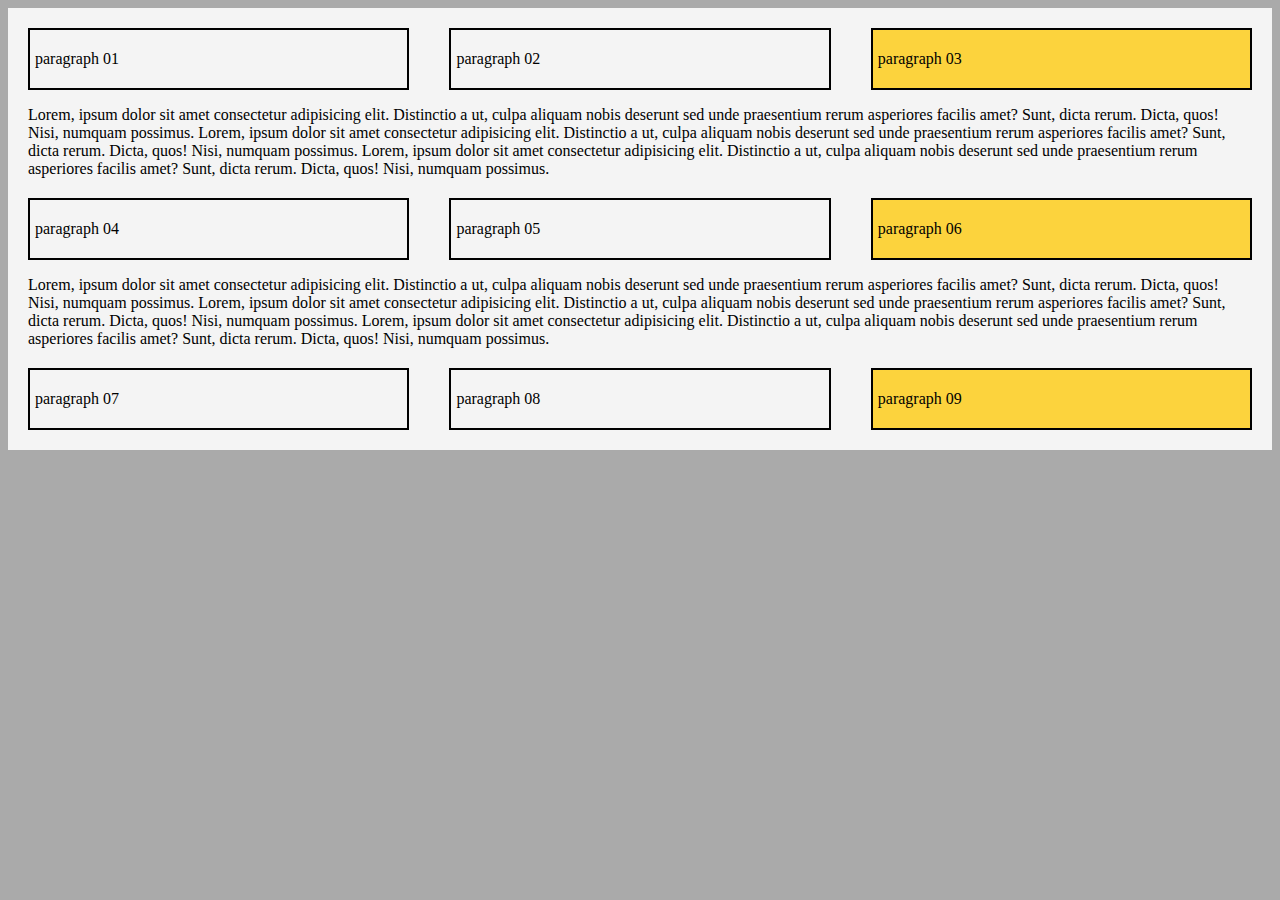
<file: index.html>
<!DOCTYPE html>
<html lang="en">
    <head>
        <meta charset="UTF-8" />
        <meta name="viewport" content="width=device-width, initial-scale=1.0" />
        <title>Index</title>
        <link rel="stylesheet" href="./css/style.css" />
    </head>
    <body>
        <div class="l-container">
            <div class="c-card">paragraph 01</div>
            <div class="c-card">paragraph 02</div>
            <div class="c-card">paragraph 03</div>
            <p class="c-card c-card--width">
                Lorem, ipsum dolor sit amet consectetur adipisicing elit.
                Distinctio a ut, culpa aliquam nobis deserunt sed unde
                praesentium rerum asperiores facilis amet? Sunt, dicta rerum.
                Dicta, quos! Nisi, numquam possimus. Lorem, ipsum dolor sit amet
                consectetur adipisicing elit. Distinctio a ut, culpa aliquam
                nobis deserunt sed unde praesentium rerum asperiores facilis
                amet? Sunt, dicta rerum. Dicta, quos! Nisi, numquam possimus.
                Lorem, ipsum dolor sit amet consectetur adipisicing elit.
                Distinctio a ut, culpa aliquam nobis deserunt sed unde
                praesentium rerum asperiores facilis amet? Sunt, dicta rerum.
                Dicta, quos! Nisi, numquam possimus.
            </p>

            <div class="c-card">paragraph 04</div>
            <div class="c-card">paragraph 05</div>
            <div class="c-card">paragraph 06</div>
            <p class="c-card c-card--width">
                Lorem, ipsum dolor sit amet consectetur adipisicing elit.
                Distinctio a ut, culpa aliquam nobis deserunt sed unde
                praesentium rerum asperiores facilis amet? Sunt, dicta rerum.
                Dicta, quos! Nisi, numquam possimus. Lorem, ipsum dolor sit amet
                consectetur adipisicing elit. Distinctio a ut, culpa aliquam
                nobis deserunt sed unde praesentium rerum asperiores facilis
                amet? Sunt, dicta rerum. Dicta, quos! Nisi, numquam possimus.
                Lorem, ipsum dolor sit amet consectetur adipisicing elit.
                Distinctio a ut, culpa aliquam nobis deserunt sed unde
                praesentium rerum asperiores facilis amet? Sunt, dicta rerum.
                Dicta, quos! Nisi, numquam possimus.
            </p>

            <div class="c-card">paragraph 07</div>
            <div class="c-card">paragraph 08</div>
            <div class="c-card">paragraph 09</div>
            <!-- <p class="c-card c-card--width">
                Lorem, ipsum dolor sit amet consectetur adipisicing elit.
                Distinctio a ut, culpa aliquam nobis deserunt sed unde
                praesentium rerum asperiores facilis amet? Sunt, dicta rerum.
                Dicta, quos! Nisi, numquam possimus. Lorem, ipsum dolor sit amet
                consectetur adipisicing elit. Distinctio a ut, culpa aliquam
                nobis deserunt sed unde praesentium rerum asperiores facilis
                amet? Sunt, dicta rerum. Dicta, quos! Nisi, numquam possimus.
                Lorem, ipsum dolor sit amet consectetur adipisicing elit.
                Distinctio a ut, culpa aliquam nobis deserunt sed unde
                praesentium rerum asperiores facilis amet? Sunt, dicta rerum.
                Dicta, quos! Nisi, numquam possimus.
            </p>
            <p class="c-card c-card--width">
                Lorem, ipsum dolor sit amet consectetur adipisicing elit.
                Distinctio a ut, culpa aliquam nobis deserunt sed unde
                praesentium rerum asperiores facilis amet? Sunt, dicta rerum.
                Dicta, quos! Nisi, numquam possimus. Lorem, ipsum dolor sit amet
                consectetur adipisicing elit. Distinctio a ut, culpa aliquam
                nobis deserunt sed unde praesentium rerum asperiores facilis
                amet? Sunt, dicta rerum. Dicta, quos! Nisi, numquam possimus.
                Lorem, ipsum dolor sit amet consectetur adipisicing elit.
                Distinctio a ut, culpa aliquam nobis deserunt sed unde
                praesentium rerum asperiores facilis amet? Sunt, dicta rerum.
                Dicta, quos! Nisi, numquam possimus.
            </p> -->
        </div>
    </body>
</html>
</file>
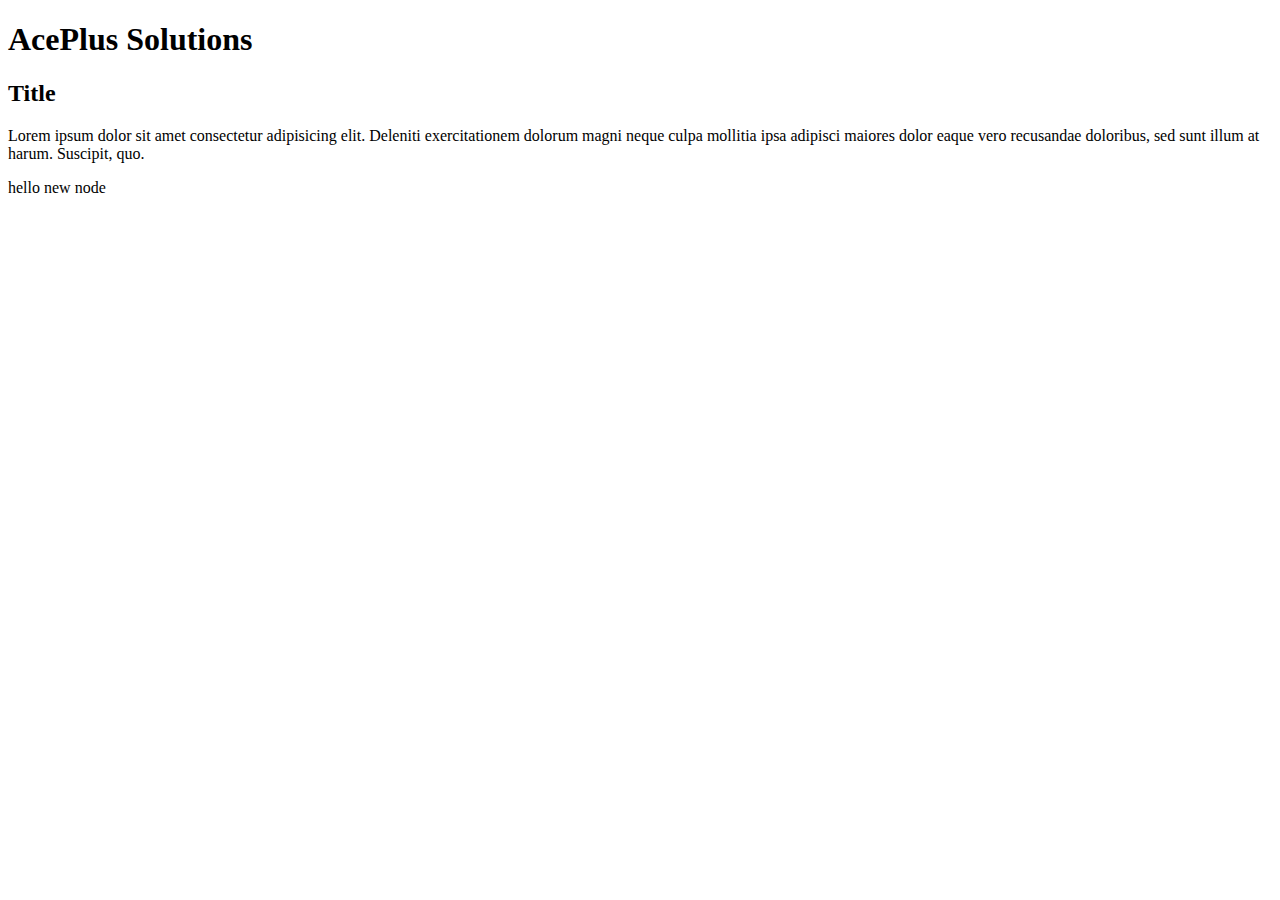
<file: testing_js/index.html>
<!DOCTYPE html>
<html lang="en">
    <head>
        <meta charset="UTF-8" />
        <meta http-equiv="X-UA-Compatible" content="IE=edge" />
        <meta name="viewport" content="width=device-width, initial-scale=1.0" />
        <title>Javascript</title>
    </head>
    <body>
        <h1>AcePlus Solutions</h1>
        <div>
            <h2>Title</h2>
            <p>
                Lorem ipsum dolor sit amet consectetur adipisicing elit.
                Deleniti exercitationem dolorum magni neque culpa mollitia ipsa
                adipisci maiores dolor eaque vero recusandae doloribus, sed sunt
                illum at harum. Suscipit, quo.
            </p>
        </div>
    </body>
    <script>
        // var scope variables
        function varScoping() {
            var a = 1;
            if (a == 1) {
                var a = 2;
                console.log("var result in condition " + a);
            }
            console.log("var result is " + a);
        }
        varScoping();

        // let scope variables
        function letScoping() {
            let a = 1;
            if (a === 1) {
                let a = 2;
                console.log("let result in condition " + a);
            }
            console.log("let result is " + a);
        }

        letScoping();

        // String Data Type Methods

        let data = "Aceplus Solutions Co";
        console.log(data.charAt("4"));
        console.warn(data.concat(" Co.ltd"));
        if (data.endsWith("d")) {
            console.warn("Data endwith is true");
        } else {
            console.log("Data endwith is false");
        }

        if (data.includes("c")) {
            console.log("Include is true");
        } else {
            console.log("Include is false");
        }

        console.log(data.indexOf("o"));
        console.log(data.lastIndexOf("eplus"));
        console.log(data.length);
        console.log(data.replace("Aceplus", "Hivelocity"));

        console.error(data.slice(0, 7));
        console.log(data.split(" "));

        let type = true;
        console.warn(typeof type.toString());

        // Number Data Type Methods
        let num = 5.56789;
        console.error(num.toExponential(30));
        console.error(num.toFixed(3));
        console.error(num.toPrecision(3));

        // Boolean Data Type Methods
        const JSisEasy = false;
        if (JSisEasy) console.log("yes it");

        const DemoBoolean = new Boolean();
        if (DemoBoolean) console.log("it work");
        console.warn(typeof DemoBoolean);

        // Undefined & Null
        console.log(null == undefined);
        console.log(null === undefined);

        // Array Data Type
        const myArray = ["HTML", "CSS", "JAVASCRIPT"];
        // [0, 1, 2];
        console.error(myArray[1]);
        console.log(myArray[3]);
        myArray.push("SCSS");
        console.log(myArray);
        // myArray[5] = "TYPESCRIPT";
        // console.log(myArray);

        // console.log(myArray.shift());
        // console.log(myArray.pop());
        delete myArray[1];
        console.log(myArray);

        // Object Data Type
        const obj = {
            name: "Myat Chaw Su",
            hello: () => {
                return console.log("Object Function");
            },
        };

        console.log(obj.name);
        console.log(obj["name"]);
        console.log(obj.hello());

        // DOM Manipulation
        let text = document.querySelector("div");
        // text.innerText = "Paragraph";
        // text.innerHTML = "<h3> Sub Title </h3>";

        let newNode = document.createElement("div");
        newNode.classList.add("new");
        newNode.innerHTML = "<p>hello new node</p>";
        text.appendChild(newNode);

        // document.querySelector(".new").remove();
    </script>
</html>
</file>
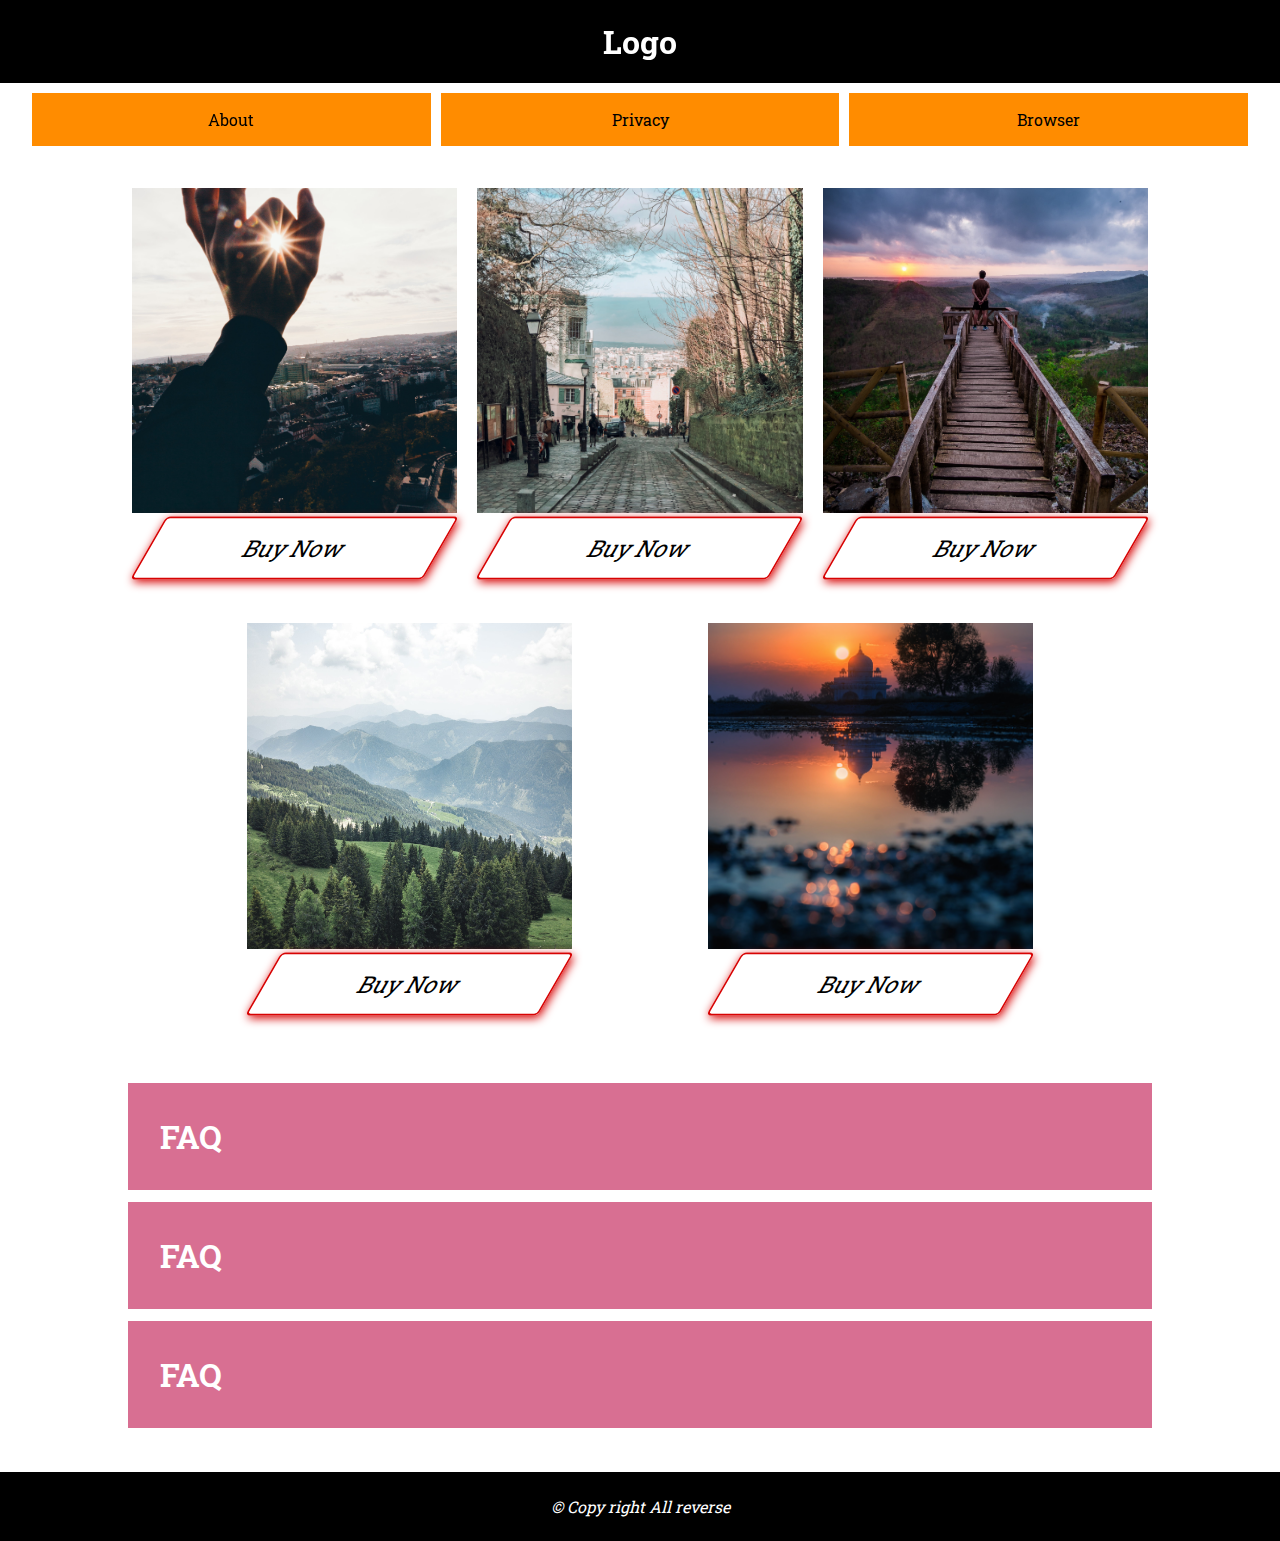
<file: third_assignment/index.html>
<!DOCTYPE html>
<html lang="en">
    <head>
        <meta charset="UTF-8" />
        <meta name="viewport" content="width=device-width, initial-scale=1.0" />
        <title>Testing</title>
        <link
            href="https://cdnjs.cloudflare.com/ajax/libs/font-awesome/6.5.1/css/all.min.css"
            integrity="sha512-DTOQO9RWCH3ppGqcWaEA1BIZOC6xxalwEsw9c2QQeAIftl+Vegovlnee1c9QX4TctnWMn13TZye+giMm8e2LwA=="
            rel="stylesheet"
            crossorigin="anonymous"
            referrerpolicy="no-referrer"
        />

        <link href="./css/style.css" rel="stylesheet" type="text/css" />
    </head>
    <body>
        <div class="pj-wrap top-wrap">
            <header class="l-header">
                <div class="l-header__logo">
                    <h1>Logo</h1>
                </div>
                <nav class="l-header__menu">
                    <ul>
                        <li><a href="#" target="_self">About</a></li>
                        <li><a href="#" target="_self">Privacy</a></li>
                        <li><a href="#" target="_self">Browser</a></li>
                    </ul>
                </nav>
            </header>
            <main class="l-content">
                <div class="l-wrap-inner">
                    <section class="p-bloc p-bloc--cards">
                        <div class="card-bloc">
                            <a href="#" class="card-img" target="_self">
                                <img
                                    class="card-bloc__img"
                                    src="./image/1.jpg"
                                    alt="This is image"
                                />
                            </a>
                            <div class="c-btn">
                                <a href="#" class="" target="_self">Buy Now</a>
                            </div>
                        </div>
                        <div class="card-bloc">
                            <a href="#" class="card-img" target="_self">
                                <img
                                    class="card-bloc__img"
                                    src="./image/2.jpg"
                                    alt="This is image"
                                />
                            </a>
                            <div class="c-btn">
                                <a href="#" class="" target="_self">Buy Now</a>
                            </div>
                        </div>
                        <div class="card-bloc">
                            <a href="#" class="card-img" target="_self">
                                <img
                                    class="card-bloc__img"
                                    src="./image/3.jpg"
                                    alt="This is image"
                                />
                            </a>
                            <div class="c-btn">
                                <a href="#" class="" target="_self">Buy Now</a>
                            </div>
                        </div>
                        <div class="card-bloc">
                            <a href="#" class="card-img" target="_self">
                                <img
                                    class="card-bloc__img"
                                    src="./image/4.jpg"
                                    alt="This is image"
                                />
                            </a>
                            <div class="c-btn">
                                <a href="#" class="" target="_self">Buy Now</a>
                            </div>
                        </div>
                        <div class="card-bloc">
                            <a href="#" class="card-img" target="_self">
                                <img
                                    class="card-bloc__img"
                                    src="./image/5.jpg"
                                    alt="This is image"
                                />
                            </a>
                            <div class="c-btn">
                                <a href="#" class="" target="_self">Buy Now</a>
                            </div>
                        </div>
                    </section>

                    <section class="p-bloc p-bloc--faqs">
                        <div class="faq">
                            <div class="faq__qus">
                                <h2 class="faq__title">FAQ</h2>
                                <i class="fa-solid fa-plus"></i>
                            </div>
                            <div class="faq__ans">
                                <p>
                                    Lorem ipsum dolor sit amet consectetur
                                    adipisicing elit. Quidem eum cumque, tempora
                                    adipisci fuga earum explicabo consequuntur
                                    iusto dolore dolor doloremque cupiditate
                                    sed? Molestias minus hic praesentium minima
                                    vitae tempora.
                                </p>
                            </div>
                        </div>
                        <div class="faq">
                            <div class="faq__qus">
                                <h1 class="faq__title">FAQ</h1>
                                <i class="fa-solid fa-plus"></i>
                            </div>
                            <div class="faq__ans">
                                <p>
                                    Lorem ipsum dolor sit amet consectetur
                                    adipisicing elit. Quidem eum cumque, tempora
                                    adipisci fuga earum explicabo consequuntur
                                    iusto dolore dolor doloremque cupiditate
                                    sed? Molestias minus hic praesentium minima
                                    vitae tempora.
                                </p>
                            </div>
                        </div>
                        <div class="faq">
                            <div class="faq__qus">
                                <h2 class="faq__title">FAQ</h2>
                                <i class="fa-solid fa-plus"></i>
                            </div>
                            <div class="faq__ans">
                                <p>
                                    Lorem ipsum dolor sit amet consectetur
                                    adipisicing elit. Quidem eum cumque, tempora
                                    adipisci fuga earum explicabo consequuntur
                                    iusto dolore dolor doloremque cupiditate
                                    sed? Molestias minus hic praesentium minima
                                    vitae tempora.
                                </p>
                            </div>
                        </div>
                    </section>
                </div>
            </main>
            <footer class="ft">
                <address class="ft__txt">&copy; Copy right All reverse</address>
            </footer>
        </div>

        <script src="./js/main.js"></script>
    </body>
</html>
</file>
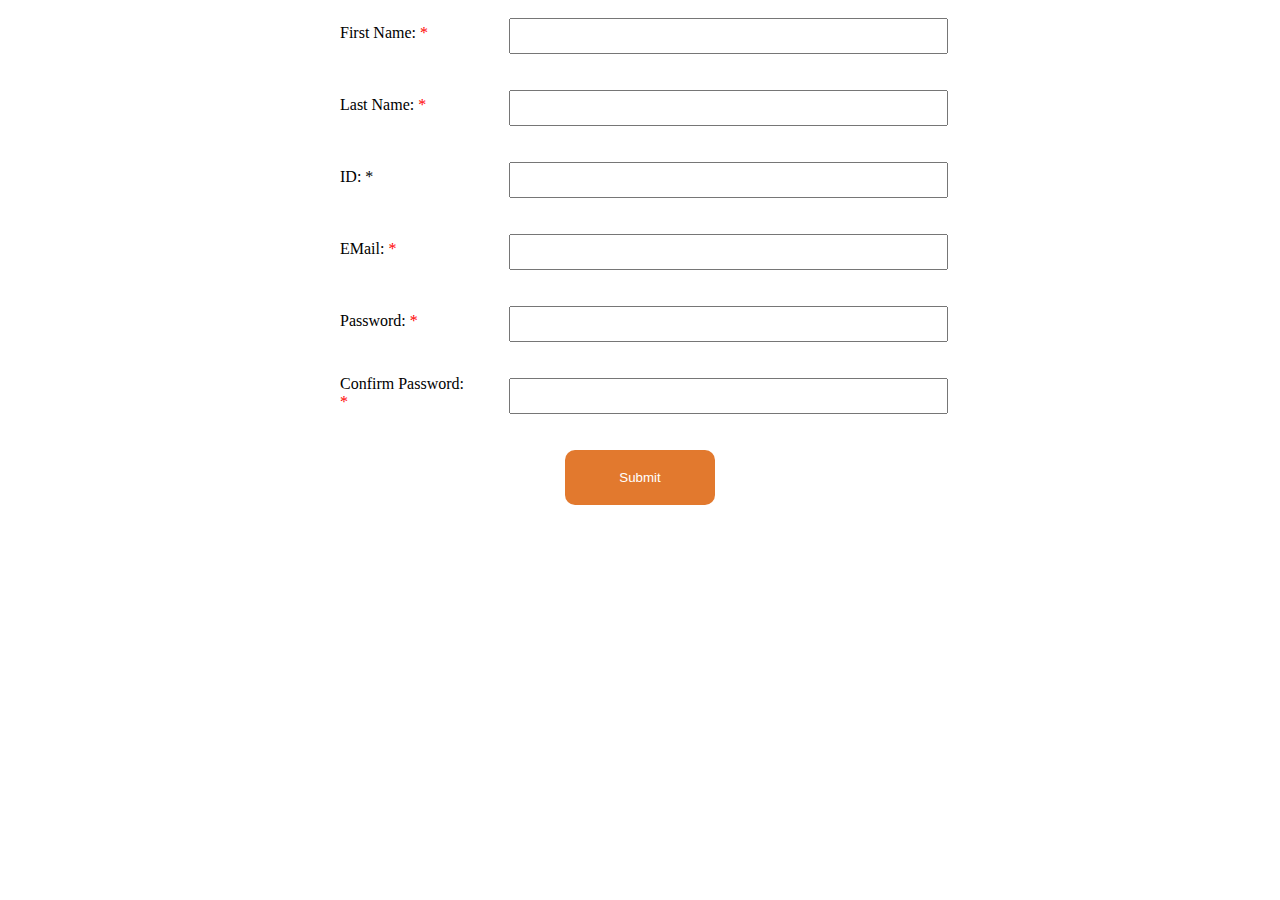
<file: Assignment_5/html/index.html>
<!DOCTYPE html>
<html lang="en">
<head>
  <meta charset="UTF-8">
  <meta http-equiv="X-UA-Compatible" content="IE=edge">
  <meta name="viewport" content="width=device-width, initial-scale=1.0">
  <link rel="stylesheet" href="../css/style.css">
  <title>Javascript</title>
</head>
<body>
  <div class="c-form">
    <form action="" novalidate>
      <dl>
        <dt><label for="first-name">First Name: <span>*</span></label></dt>
        <dd><input data-require type="text" name="first-name"><p class="error"></p></dd> 
      </dl>
      

      <dl>
        <dt><label for="lastname">Last Name: <span>*</span></label></dt>
        <dd><input data-require type="text" name="last-name"><p class="error"></p></dd>
      </dl>

      <dl>
        <dt><label for="id">ID: <spa>*</spa
          n></label></dt>
        <dd><input data-require type="text" name="id"><p class="error"></p></dd>
      </dl>

      <dl>
        <dt><label for="email">EMail: <span>*</span></label></dt>
        <dd><input data-require type="email" name="email"><p class="error"></p></dd>
      </dl>

      <dl>
        <dt><label for="password">Password: <span>*</span></label></dt>
        <dd><input data-require type="password" name="password"><p class="error"></p></dd>
      </dl>

      <dl>
        <dt><label for="confirm-password">Confirm Password: <span>*</span></label></dt>
        <dd><input data-require type="password" name="confirm-password"><p class="error"></p></dd>
      </dl>

      <p class="success">Successfully</p>

      <input type="submit" class="submit">
    </form>
    
    <script src="../js/script.js"></script>
  </div>
</body>
</html>
</file>
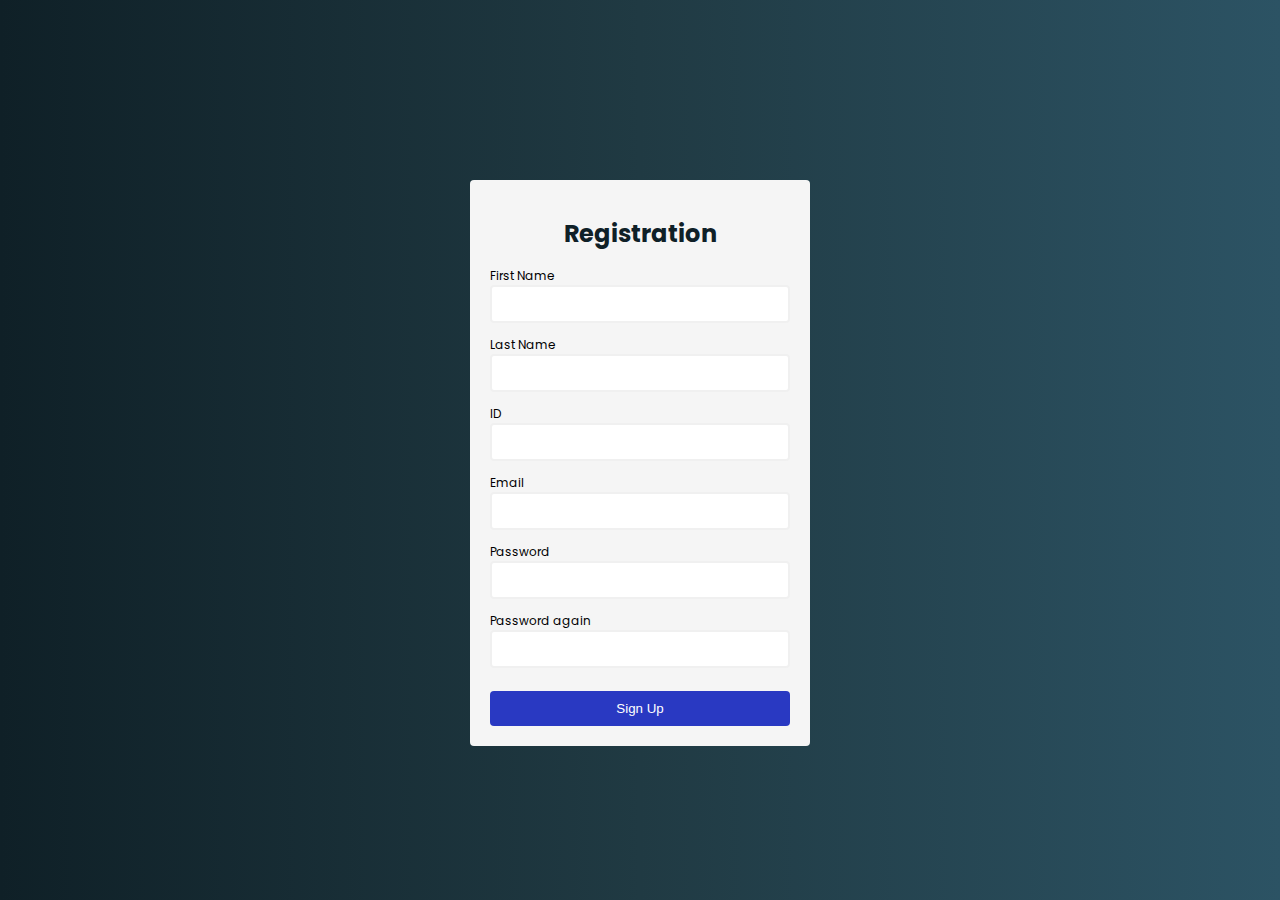
<file: fiftth_assignment/page-form.html>
<html lang="en">
    <head>
        <meta charset="UTF-8" />
        <meta http-equiv="X-UA-Compatible" content="IE=edge" />
        <meta name="viewport" content="width=device-width, initial-scale=1.0" />
        <title>Form Validation</title>
        <link rel="preconnect" href="https://fonts.googleapis.com" />
        <link rel="preconnect" href="https://fonts.gstatic.com" crossorigin />
        <link
            href="https://fonts.googleapis.com/css2?family=Poppins:wght@400;700&display=swap"
            rel="stylesheet"
        />
        <link rel="stylesheet" href="./css/style.css" />
    </head>
    <body>
        <div class="container">
            <form id="form" action="/" method="post">
                <h1>Registration</h1>
                <div class="input-control">
                    <label for="fname">First Name</label>
                    <input id="fname" name="fname" type="text" />
                    <div class="error"></div>
                </div>
                <div class="input-control">
                    <label for="lname">Last Name</label>
                    <input id="lname" name="lname" type="text" />
                    <div class="error"></div>
                </div>
                <div class="input-control">
                    <label for="id">ID</label>
                    <input id="id" name="id" type="text" />
                    <div class="error"></div>
                </div>
                <div class="input-control">
                    <label for="email">Email</label>
                    <input id="email" name="email" type="text" />
                    <div class="error"></div>
                </div>
                <div class="input-control">
                    <label for="password">Password</label>
                    <input id="password" name="password" type="password" />
                    <div class="error"></div>
                </div>
                <div class="input-control">
                    <label for="comfirmpassword">Password again</label>
                    <input
                        id="comfirmpassword"
                        name="comfirmpassword"
                        type="password"
                    />
                    <div class="error"></div>
                </div>
                <button type="submit">Sign Up</button>
            </form>
        </div>

        <script src="./js/main.js"></script>
    </body>
</html>
</file>
<file: css/style.css>
body {
    background-color: #aaa;
}

.l-container {
    padding: 20px;

    background-color: #f4f4f4;

    display: flex;
    justify-content: space-between;
    align-items: center;
    flex-wrap: wrap;


}

.c-card {
    padding: 20px 5px;
    width: 30%;

    border: 2px solid #000;
}

.c-card--width {
    padding: 0;
    margin-bottom: 20px;

    width: 100%;

    border: 0;
}

.c-card:nth-child(3) {
    background-color: #ffc800bf;
}

.c-card:nth-child(7) {
    background-color: #ffc800bf;
}

.c-card:nth-child(11) {
    background-color: #ffc800bf;
}

/* .c-card:nth-of-type(2) {
    background-color: #00ff88bf;
} */

/* .c-card:nth-of-type(1) {
    background-color: #00ff88bf;
} */

/* .c-card:nth-of-type() {
    background-color: #00ff88bf;
} */
</file>
<file: third_assignment/css/style.css>
@import url("https://fonts.googleapis.com/css2?family=Roboto+Slab&display=swap");
* {
  margin: 0;
  padding: 0;
  box-sizing: border-box;
  font-family: "Roboto Slab", serif;
}

.l-header {
  margin-bottom: 10px;
  width: 100%;
  position: sticky;
  top: 0;
  z-index: 999;
}
.l-header__logo {
  margin-bottom: 10px;
  padding: 20px 0;
  width: 100%;
  color: #fff;
  background-color: #000;
  display: flex;
  justify-content: center;
  align-items: center;
}
.l-header__menu ul {
  padding: 0 2rem;
  display: flex;
  justify-content: center;
  align-items: center;
  gap: 10px;
}
.l-header__menu ul li {
  width: 33.3333333333%;
  list-style-type: none;
  background-color: #ff8c00;
  display: flex;
  justify-content: center;
  align-items: center;
  position: relative;
}
.l-header__menu ul li::before {
  content: "";
  width: 100%;
  height: 5px;
  background-color: #000;
  position: absolute;
  left: 0;
  bottom: 0;
  opacity: 0;
  transition: all 500ms linear;
}
.l-header__menu ul li:hover::before {
  opacity: 1;
}
.l-header__menu ul li a {
  padding: 1rem 0;
  text-decoration: none;
  color: #000;
}

.l-wrap-inner {
  margin: 0 auto;
  width: 80%;
}

.l-content .p-bloc {
  padding: 2rem 0;
}
.l-content .p-bloc--cards {
  display: flex;
  justify-content: space-evenly;
  align-items: center;
  flex-wrap: wrap;
  gap: 2.5rem 1rem;
}
.l-content .p-bloc--cards .card-bloc {
  width: calc(33.3333333333% - 1rem);
  display: flex;
  justify-content: center;
  align-items: center;
  flex-direction: column;
}
.l-content .p-bloc--cards .card-bloc .card-img {
  overflow: hidden;
}
.l-content .p-bloc--cards .card-bloc__img {
  width: 100%;
  aspect-ratio: 1/1;
  -o-object-fit: cover;
     object-fit: cover;
  display: block;
  transform: scale(1);
  transform-origin: center;
  transition: all 500ms linear;
}
.l-content .p-bloc--cards .card-bloc__img:hover {
  transform: scale(1.1);
}
@media (max-width: 600px) {
  .l-content .p-bloc--cards .card-bloc {
    width: calc(50% - 1rem);
  }
}
@media (max-width: 400px) {
  .l-content .p-bloc--cards .card-bloc {
    width: calc(100% - 1rem);
  }
}
.l-content .p-bloc--faqs .faq {
  margin-bottom: 0.75rem;
}
.l-content .p-bloc--faqs .faq__qus {
  padding: 2rem;
  color: #fff;
  background-color: #d86f92;
  display: flex;
  justify-content: space-between;
  align-items: center;
}
.l-content .p-bloc--faqs .faq__title {
  font-size: 2rem;
}
.l-content .p-bloc--faqs .faq__title + i {
  font-size: 1.5rem;
}
.l-content .p-bloc--faqs .faq__ans.show {
  padding: 2rem;
  height: auto;
  opacity: 1;
  visibility: 1;
}
.l-content .p-bloc--faqs .faq__ans {
  height: 0;
  visibility: 0;
  opacity: 0;
  transition: all 500ms linear;
}

.ft__txt {
  padding: 1.5rem 0;
  text-align: center;
  color: #fff;
  background-color: #000;
}

.c-btn {
  padding: 1rem 0;
  width: 100%;
  text-align: center;
  border: 2px solid #d70303;
  border-radius: 5px;
  box-shadow: 3px 3px 10px #d70303;
  transform: scale(0.9) skewX(-30deg);
  transition: all 500ms linear;
}
.c-btn:hover {
  background-color: rgba(255, 200, 0, 0.7019607843);
  box-shadow: 15px 15px 10px #ff4800;
}
.c-btn a {
  text-decoration: none;
  font-size: clamp(0.85rem, 2vw, 3.5rem);
  color: #000;
}/*# sourceMappingURL=style.css.map */
</file>
<file: Assignment_5/css/style.css>
@charset "utf-8";

.c-form {
  max-width: 600px;
  margin: 0 auto;
}

dl {
  display: flex;
  justify-content: space-between;
  padding: 10px 0;
  margin: 0;
}

dt {
  width: 30%;
  height: 30px;
  display: inline-flex;
  align-items: center;

  span {
    color: #f00;
  }
}

dd {
  width: 100%;
}


.error {
  display: block;
  color: #f00;
}

.success {
  display: none;
  text-align: center;
  color: #e2792e;
  margin: 20px 0;
}

input[type="text"],
input[type="email"],
input[type="password"] {
  width: 100%;
  height: 30px;
}

input[type="submit"] {
  display: block;
  width: 150px;
  margin: 10px auto;
  padding: 20px 10px;
  background-color: #e2792e;
  border: 0;
  border-radius: 10px;
  color: #fff;
  cursor: pointer;

  &:hover {
    opacity: .8;
  }
}
</file>
<file: fiftth_assignment/css/style.css>
#form {
  width: 300px;
  margin: 20vh auto 0 auto;
  padding: 20px;
  background-color: whitesmoke;
  border-radius: 4px;
  font-size: 12px;
}

#form h1 {
  color: #0f2027;
  text-align: center;
}

#form button {
  padding: 10px;
  margin-top: 10px;
  width: 100%;
  color: white;
  background-color: rgb(41, 57, 194);
  border: none;
  border-radius: 4px;
}

.input-control {
  display: flex;
  flex-direction: column;
}

.input-control input {
  border: 2px solid #f0f0f0;
  border-radius: 4px;
  display: block;
  font-size: 12px;
  padding: 10px;
  width: 100%;
}

.input-control input:focus {
  outline: 0;
}

.input-control.success input {
  border-color: #09c372;
}

.input-control.error input {
  border-color: #ff3860;
}

.input-control .error {
  color: #ff3860;
  font-size: 9px;
  height: 13px;
}

body {
  background: linear-gradient(to right, #0f2027, #203a43, #2c5364);
  font-family: "Poppins", sans-serif;
}/*# sourceMappingURL=style.css.map */
</file>
